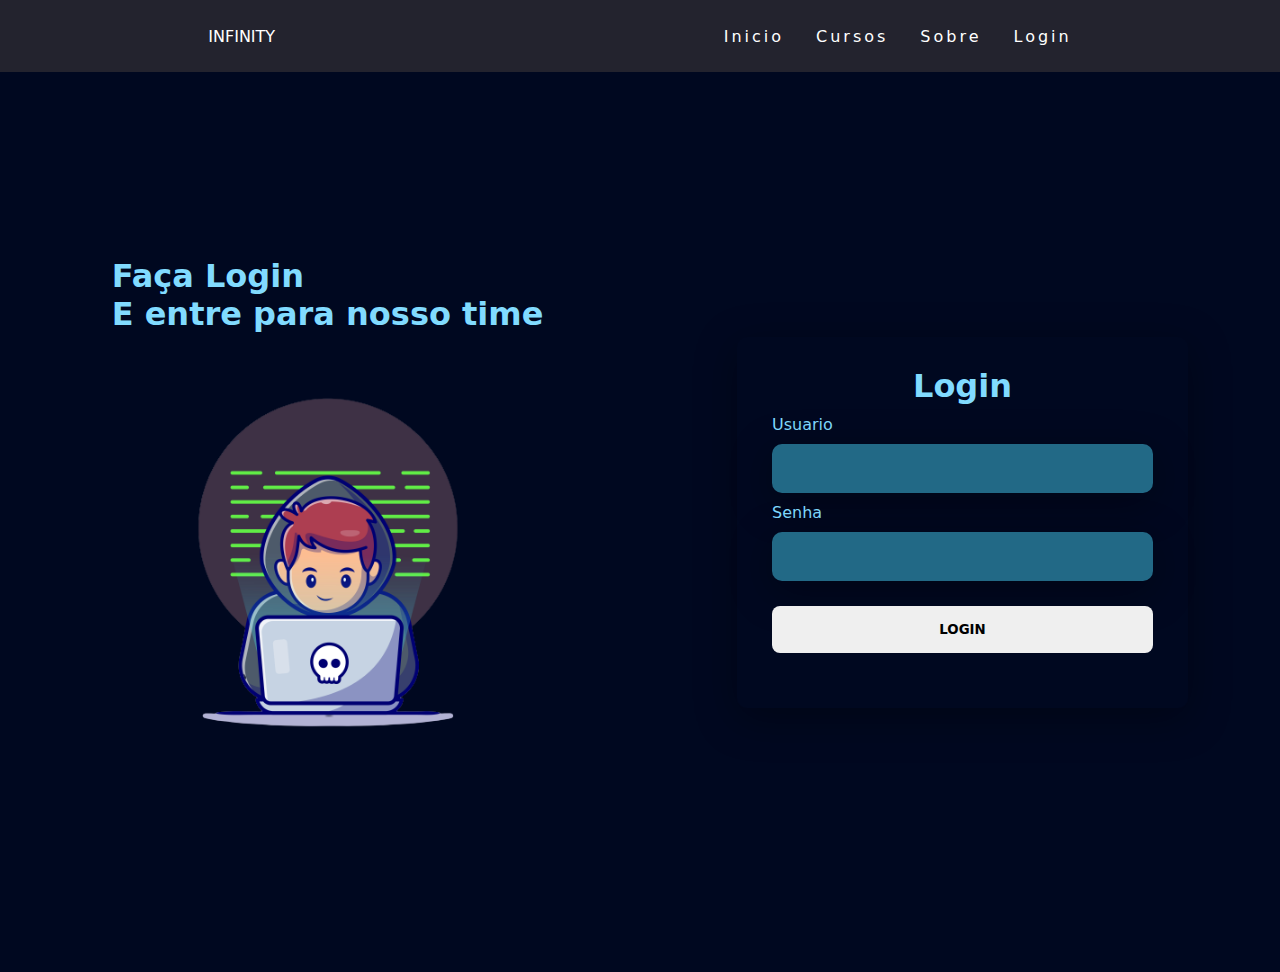
<file: index.html>
<!DOCTYPE html>
<html lang="en">
<head>
    <meta charset="UTF-8">
    <meta http-equiv="X-UA-Compatible" content="IE=edge">
    <meta name="viewport" content="width=device-width, initial-scale=1.0">
    <title>Document</title>
    <link rel="stylesheet" href="style.css">
</head>
<body>
    <header>
        <nav>
            <a href="/">INFINITY</a>
            <ul class="nav-list">
                <li><a href="inicio.html">Inicio</a></li>
                <li><a href="cursos.html">Cursos</a></li>
                <li><a href="sobre.html">Sobre</a></li>
                <li><a href="/">Login</a></li>
            </ul>
        </nav>
    </header>

    <main>
        <div class="main-login">

            <div class="left-login">
                <h1>Faça Login<br> E entre para nosso time </h1>
                <div class="container">
                    <figure>
                    <img src="_images/21004063-removebg-preview.png" alt="">
                    </figure>
                </div>
            </div>

            <div class="right-login">
                
                <div class="card-login">
                    <h1>Login</h1>

                    <div class="textfild">
                        <label for="usuario">Usuario</label>
                        <input type="text" name="">
                    </div>
    
                    <div class="textfild">
                        <label for="senha">Senha</label>
                        <input type="password" name="senha">
                    </div>

                    <button class="btn-login">Login</button>
                </div>
                

                
            </div>
        </div>
    </main>
</body>
</html>
</file>
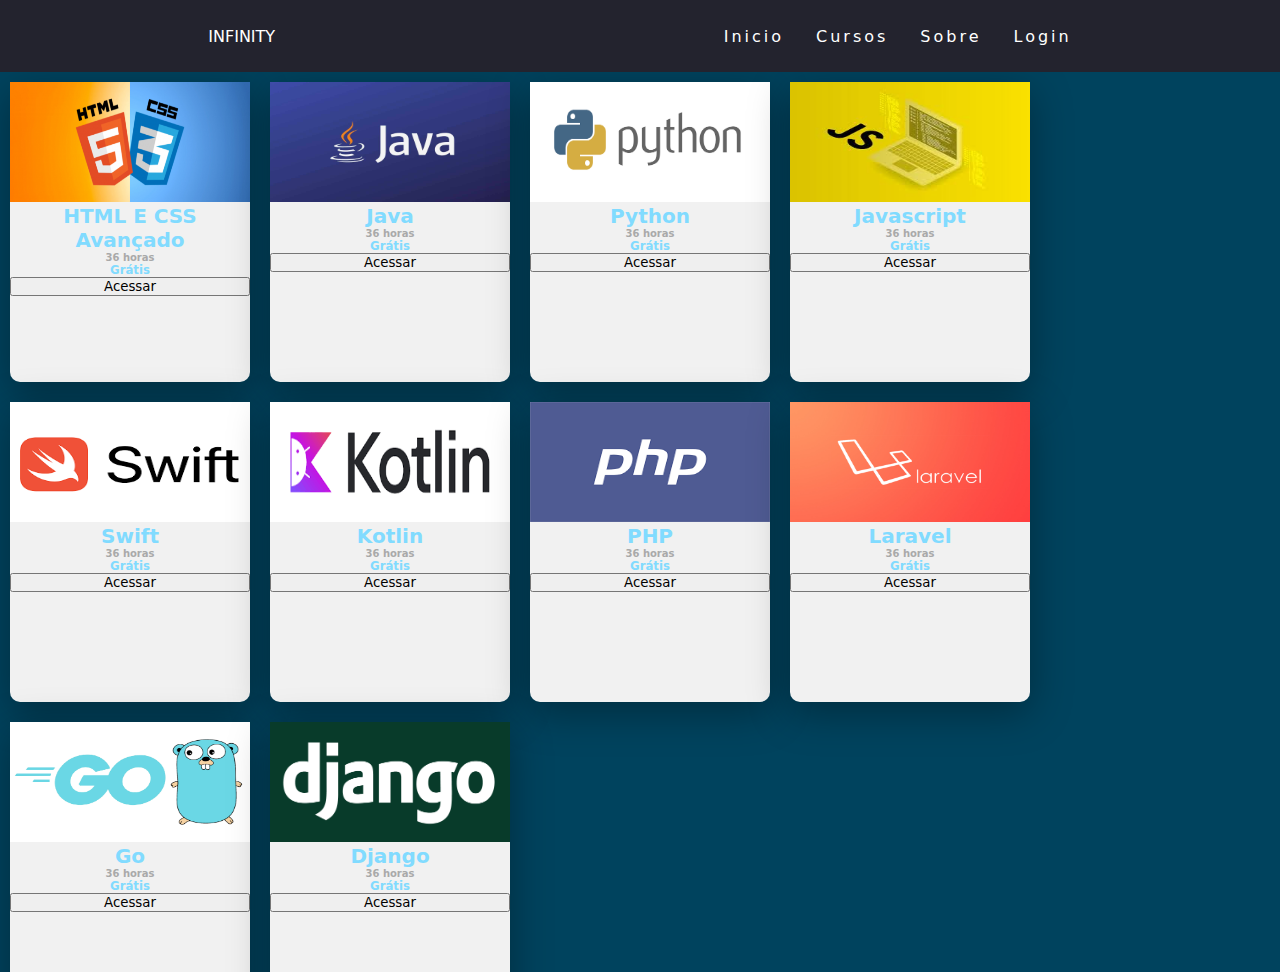
<file: cursos.html>
<!DOCTYPE html>
<html lang="en">
<head>
    <meta charset="UTF-8">
    <meta http-equiv="X-UA-Compatible" content="IE=edge">
    <meta name="viewport" content="width=device-width, initial-scale=1.0">
    <title>Document</title>
    <link rel="stylesheet" href="style.css">
</head>
<body>
    <header>
        <nav>
            <a href="/">INFINITY</a>
            <ul class="nav-list">
                <li><a href="inicio.html">Inicio</a></li>
                <li><a href="cursos.html">Cursos</a></li>
                <li><a href="sobre.html">Sobre</a></li>
                <li><a href="/">Login</a></li>
            </ul>
        </nav>
    </header>

    <main>
        <div class="flex-container">
            <div>
                <img src="_images/HTML-e-CSS-Guia-basico-1024x427.png" alt="" width="100%">
                <h1>HTML E CSS Avançado</h1>
                <p style="color: #A9A9A9;">36 horas</p>
                <h3>Grátis</h3>
                <button class="acessar">Acessar</button>
            </div>
            <div>
                <img src="_images/java.jpg" alt="" width="100%">
                <h1>Java</h1>
                <p style="color: #A9A9A9;">36 horas</p>
                <h3>Grátis</h3>
                <button class="acessar">Acessar</button>
            </div>
            <div>
                <img src="_images/python.png" alt="" width="100%">
                <h1>Python</h1>
                <p style="color: #A9A9A9;">36 horas</p>
                <h3>Grátis</h3>
                <button class="acessar">Acessar</button>
            </div>  
            <div>
                <img src="_images/javascript.jpg" alt="" width="100%">
                <h1>Javascript</h1>
                <p style="color: #A9A9A9;">36 horas</p>
                <h3>Grátis</h3>
                <button class="acessar">Acessar</button>
            </div>
            <div>
                <img src="_images/swift.png" alt="" width="100%">
                <h1>Swift</h1>
                <p style="color: #A9A9A9;">36 horas</p>
                <h3>Grátis</h3>
                <button class="acessar">Acessar</button>
            </div>
            <div>
                <img src="_images/kotlin.png" alt="" width="100%">
                <h1>Kotlin</h1>
                <p style="color: #A9A9A9;">36 horas</p>
                <h3>Grátis</h3>
                <button class="acessar">Acessar</button>
            </div>  
            <div>
                <img src="_images/php.png" alt="" width="100%">
                <h1>PHP</h1>
                <p style="color: #A9A9A9;">36 horas</p>
                <h3>Grátis</h3>
                <button class="acessar">Acessar</button>
            </div>
            <div>
                <img src="_images/laravel.jpg" alt="" width="100%">
                <h1>Laravel</h1>
                <p style="color: #A9A9A9;">36 horas</p>
                <h3>Grátis</h3>
                <button class="acessar">Acessar</button>
            </div>
            <div>
                <img src="_images/go.png" alt="" width="100%">
                <h1>Go</h1>
                <p style="color: #A9A9A9;">36 horas</p>
                <h3>Grátis</h3>
                <button class="acessar">Acessar</button>
            </div>  
            <div>
                <img src="_images/django.png" alt="" width="100%">
                <h1>Django</h1>
                <p style="color: #A9A9A9;">36 horas</p>
                <h3>Grátis</h3>
                <button class="acessar">Acessar</button>
            </div>
        </div>

    </main>
</body>
</html>
</file>
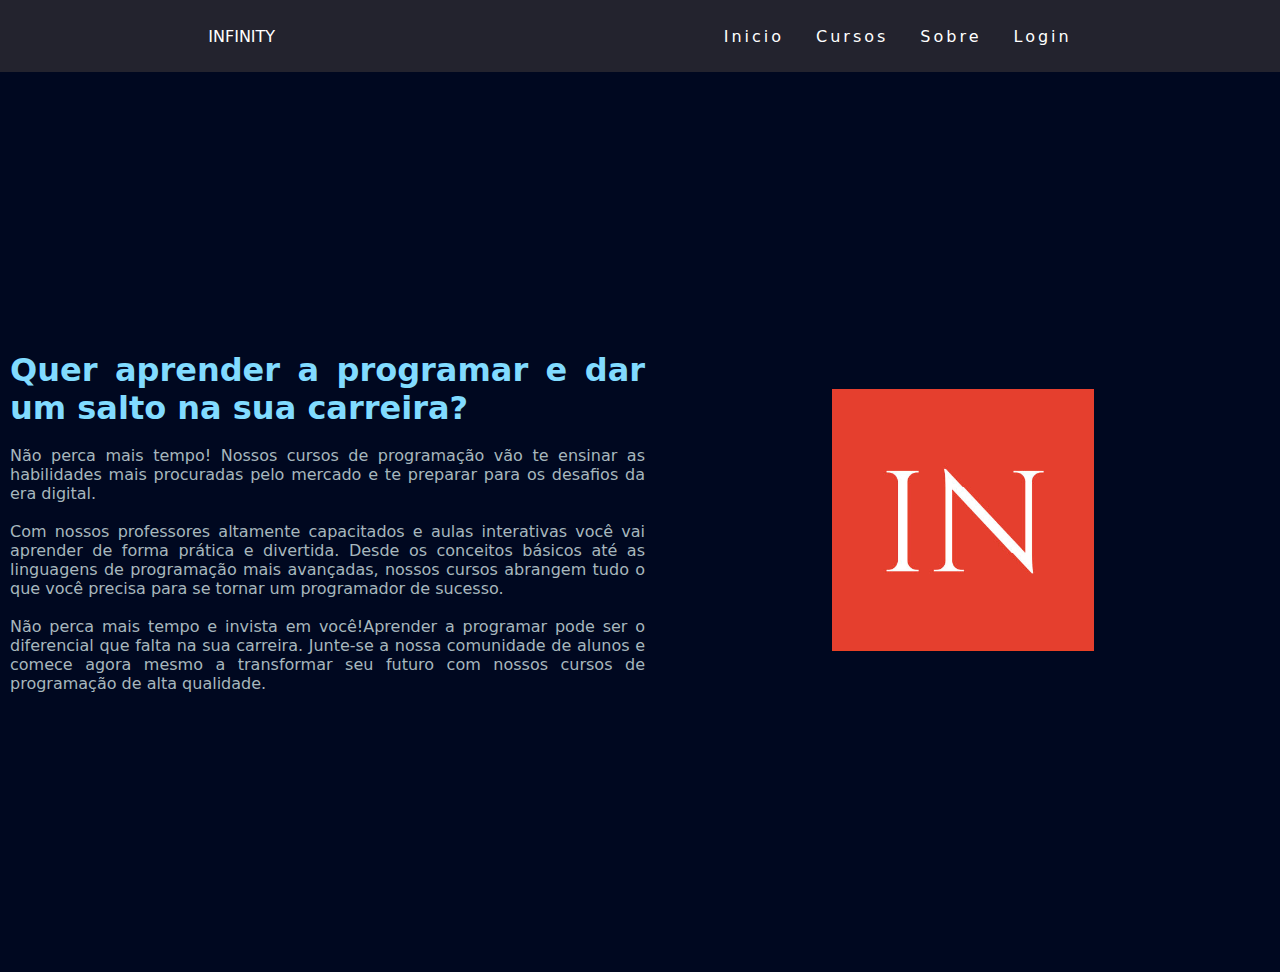
<file: inicio.html>
<!DOCTYPE html>
<html lang="en">
<head>
    <meta charset="UTF-8">
    <meta http-equiv="X-UA-Compatible" content="IE=edge">
    <meta name="viewport" content="width=device-width, initial-scale=1.0">
    <title>Document</title>
    <link rel="stylesheet" href="style.css">
</head>
<body>
    <header>
        <nav>
            <a href="/">INFINITY</a>
            <ul class="nav-list">
                <li><a href="inicio.html">Inicio</a></li>
                <li><a href="cursos.html">Cursos</a></li>
                <li><a href="sobre.html">Sobre</a></li>
                <li><a href="/">Login</a></li>
            </ul>
        </nav>
    </header>

    <main>
        <div class="main-login">

            <div class="left-login">
                <h1>Quer aprender a programar e dar um salto na sua carreira?</h1><br> 
                <p>Não perca mais tempo! Nossos cursos de programação vão te ensinar as habilidades mais procuradas pelo mercado e te preparar para os desafios da era digital.</p><br>

                <p>Com nossos professores altamente capacitados e aulas interativas você vai aprender de forma prática e divertida. Desde os conceitos básicos até as linguagens de programação mais avançadas, nossos cursos abrangem tudo o que você precisa para se tornar um programador de sucesso.</p><br>

                <p>Não perca mais tempo e invista em você!Aprender a programar pode ser o diferencial que falta na sua carreira. Junte-se a nossa comunidade de alunos e comece agora mesmo a transformar seu futuro com nossos cursos de programação de alta qualidade.</p>
            </div>

            <div class="right-login">
                <figure>
                <div class="container2">
                <figure>
                <img src="_images/IS.png" alt="">
                </figure>
                </div>
            </div>

        </div>
    </main>
</body>
</html>
</file>
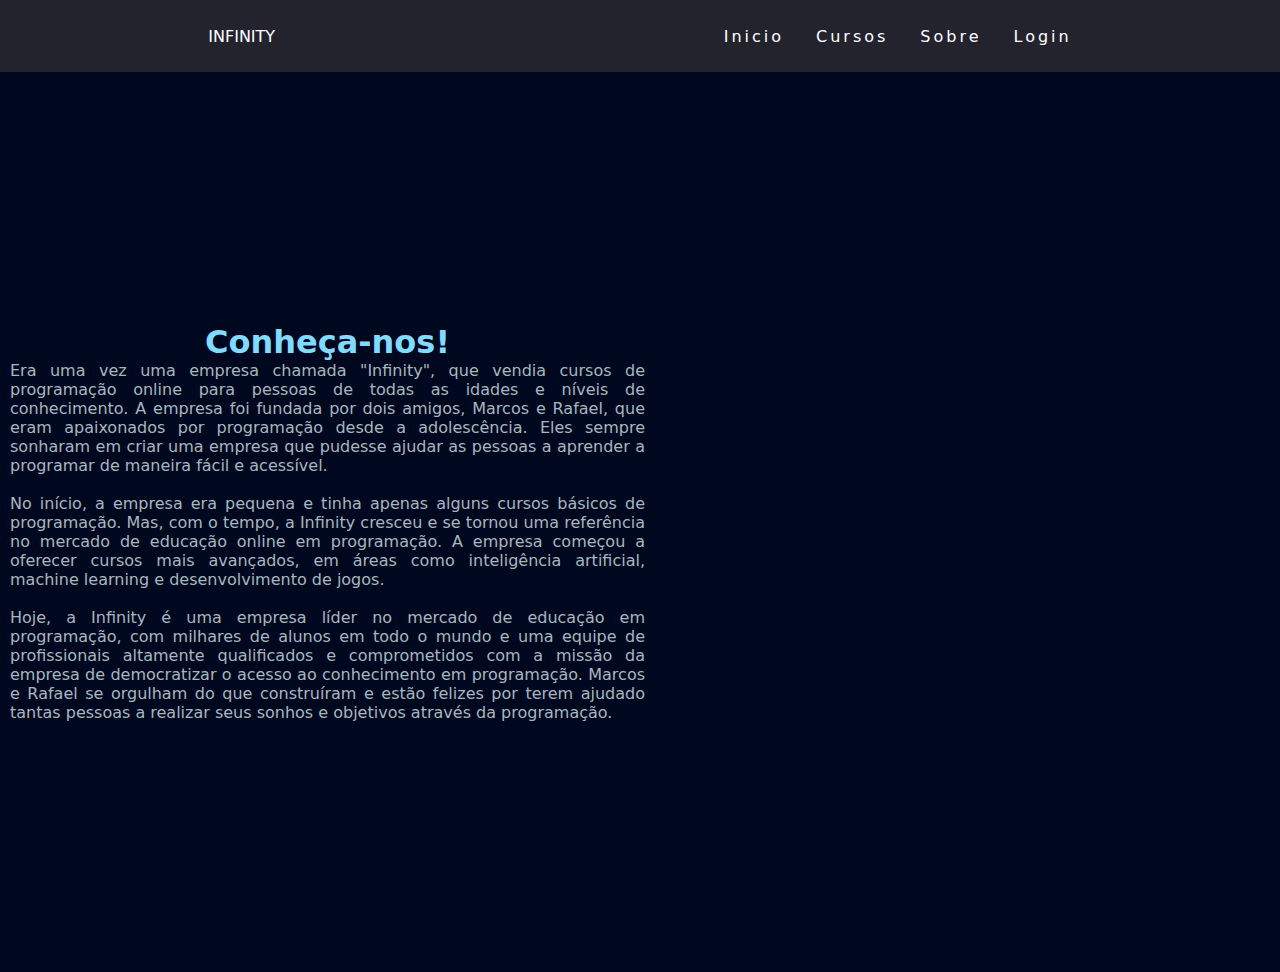
<file: sobre.html>
<!DOCTYPE html>
<html lang="en">
<head>
    <meta charset="UTF-8">
    <meta http-equiv="X-UA-Compatible" content="IE=edge">
    <meta name="viewport" content="width=device-width, initial-scale=1.0">
    <title>Document</title>
    <link rel="stylesheet" href="style.css">
</head>
<body>
    <header>
        <nav>
            <a href="/">INFINITY</a>
            <ul class="nav-list">
                <li><a href="inicio.html">Inicio</a></li>
                <li><a href="cursos.html">Cursos</a></li>
                <li><a href="sobre.html">Sobre</a></li>
                <li><a href="/">Login</a></li>
            </ul>
        </nav>
    </header>

    <main>
        <div class="main-login">
            <div class="left-login">
                <h1>Conheça-nos!</h1>
                <p>Era uma vez uma empresa chamada "Infinity", que vendia cursos de programação online para pessoas de todas as idades e níveis de conhecimento. A empresa foi fundada por dois amigos, Marcos e Rafael, que eram apaixonados por programação desde a adolescência. Eles sempre sonharam em criar uma empresa que pudesse ajudar as pessoas a aprender a programar de maneira fácil e acessível.</p><br>
                <p>No início, a empresa era pequena e tinha apenas alguns cursos básicos de programação. Mas, com o tempo, a Infinity cresceu e se tornou uma referência no mercado de educação online em programação. A empresa começou a oferecer cursos mais avançados, em áreas como inteligência artificial, machine learning e desenvolvimento de jogos.</p><br>
                <p>Hoje, a Infinity é uma empresa líder no mercado de educação em programação, com milhares de alunos em todo o mundo e uma equipe de profissionais altamente qualificados e comprometidos com a missão da empresa de democratizar o acesso ao conhecimento em programação. Marcos e Rafael se orgulham do que construíram e estão felizes por terem ajudado tantas pessoas a realizar seus sonhos e objetivos através da programação.</p>
            </div>
            <div class="right-login">
                <iframe src="https://www.google.com/maps/embed?pb=!1m14!1m8!1m3!1d468.0523843302041!2d-40.2654181!3d-20.1998994!3m2!1i1024!2i768!4f13.1!3m3!1m2!1s0xb81ed8fafb8977%3A0xa37adda61bf1cd3b!2sConnect%20World!5e0!3m2!1spt-BR!2sbr!4v1680053372793!5m2!1spt-BR!2sbr" width="600" height="450" style="border:0;" allowfullscreen="" loading="lazy" referrerpolicy="no-referrer-when-downgrade"></iframe>
            
            </div>
        </div>
    </main>
</body>
</html>
</file>
<file: style.css>
* {
    margin: 0;
    padding: 0;
    font-family: system-ui, -apple-system, BlinkMacSystemFont, 'Segoe UI', Roboto, Oxygen, Ubuntu, Cantarell, 'Open Sans', 'Helvetica Neue', sans-serif;
}

main {
    background: #00435E;
    /*Cor*/
}

a {
    color: #fff;
    text-decoration: none;
}

a:hover {
    opacity: 0.7;
    text-transform: uppercase;
    letter-spacing: 4px;
}

nav {
    display: flex;
    justify-content: space-around;
    align-items: center;
    background: #23232e;
    width: 100vw;
    height: 8vh;

}

.nav-list {
    list-style: none;
    display: flex;
}

.nav-list li {
    letter-spacing: 3px;
    margin-left: 32px;
}

.main-login {
    width: 100vw;
    height: 100%;
    background: #000820;
    display: flex;
    /*colocar lado a lado*/
    justify-content: center;
    /*centralizar*/
    align-items: center;
    /*centralizar e descer = itens*/
}

.left-login {
    width: 50vw;
    height: 100vh;
    margin-left: 10px;
    text-align: justify;
    display: flex;
    /*colocar lado a lado*/
    justify-content: center;
    /*centralizar*/
    align-items: center;
    /*centralizar e descer = itens*/
    flex-direction: column;
    /*descer o outro texto*/
}

.left-login>h1 {
    color: #81DBFF;
}

.right-login {
    width: 50vw;
    height: 100vh;
    display: flex;
    /*colocar lado a lado*/
    justify-content: center;
    /*centralizar*/
    align-items: center;
    /*centralizar e descer = itens*/

}

.card-login {

    width: 60%;
    display: flex;
    justify-content: center;
    align-items: center;
    flex-direction: column;

    /*Espaços*/
    padding: 30px 35px;
    border-radius: 10px;
    box-shadow: 0px 10px 40px #00000056;
}

.card-login>h1 {
    color: #81DBFF;
    /*cor da fonte*/
    font-weight: 800;
    /*fonte mais forte*/
    margin: 0;
    /*tirar a marge*/
}

.textfild {
    width: 100%;
    display: flex;
    flex-direction: column;
    align-items: flex-start;
    justify-content: center;
}

.textfild>input {
    width: 100%;
    border: none;
    border-radius: 10px;
    padding: 15px;
    background: #226986;
    font-size: 12pt;
    box-shadow: 0px 10px 40px #00000056;
    outline: none;
    box-sizing: border-box;
}

.textfild>label {
    color: #81DBFF;
    margin-top: 10px;
    margin-bottom: 10px;
}

.btn-login {
    width: 100%;
    padding: 16px 0px;
    margin: 25px;
    border: none;
    border-radius: 8px;
    outline: none;
    text-transform: uppercase;
    font-weight: 800;
    cursor: pointer;
}

.btn-login:hover {
    opacity: 0.7;
}

.left-login p {
    color: #a7b7bd;
}

.flex-container {
    display: flex;
    flex-wrap: wrap;
    height: 100vh;
    width: 100vw;
}

.flex-container>div {
    background-color: #f1f1f1;
    width: 240px;
    height: 300px;
    margin: 10px;
    text-align: center;
    font-size: 10px;
    border-radius: 10px;
    box-shadow: 0px 10px 40px #00000056;
    color: #81DBFF;
    /*cor da fonte*/
    font-weight: 800;
    /*fonte mais forte*/
}

.acessar {
    width: 100%;
}

.container {
    position: relative;
    overflow: hidden;
    width: 450px;
}
.container img {
    max-width: 100%;
    -moz-transition: all 0.5s;
    -webkit-transition: all 0.5s;
    transition: all 0.5s;
}
.container:hover img {
    -moz-transform: scale(1.2);
    -webkit-transform: scale(1.2);
    transform: scale(1.2);
}

.flex-container {
    position: relative;
    overflow: hidden;
}
.flex-container img {
    height: 120px;
    max-width: 100%;
    -moz-transition: all 0.5s;
    -webkit-transition: all 0.5s;
    transition: all 0.5s;
}
.flex-container:hover img {
    -moz-transform: scale(1.2);
    -webkit-transform: scale(1.2);
    transform: scale(1.2);
}


.container2 img {
    -moz-transition: all 0.5s;
    -webkit-transition: all 0.5s;
    transition: all 0.5s;
}
.container2:hover img {
    transform: translate(400px);
}

@media(max-width: 500px) {
    .main-login {
    display: block;
    }
}
</file>
